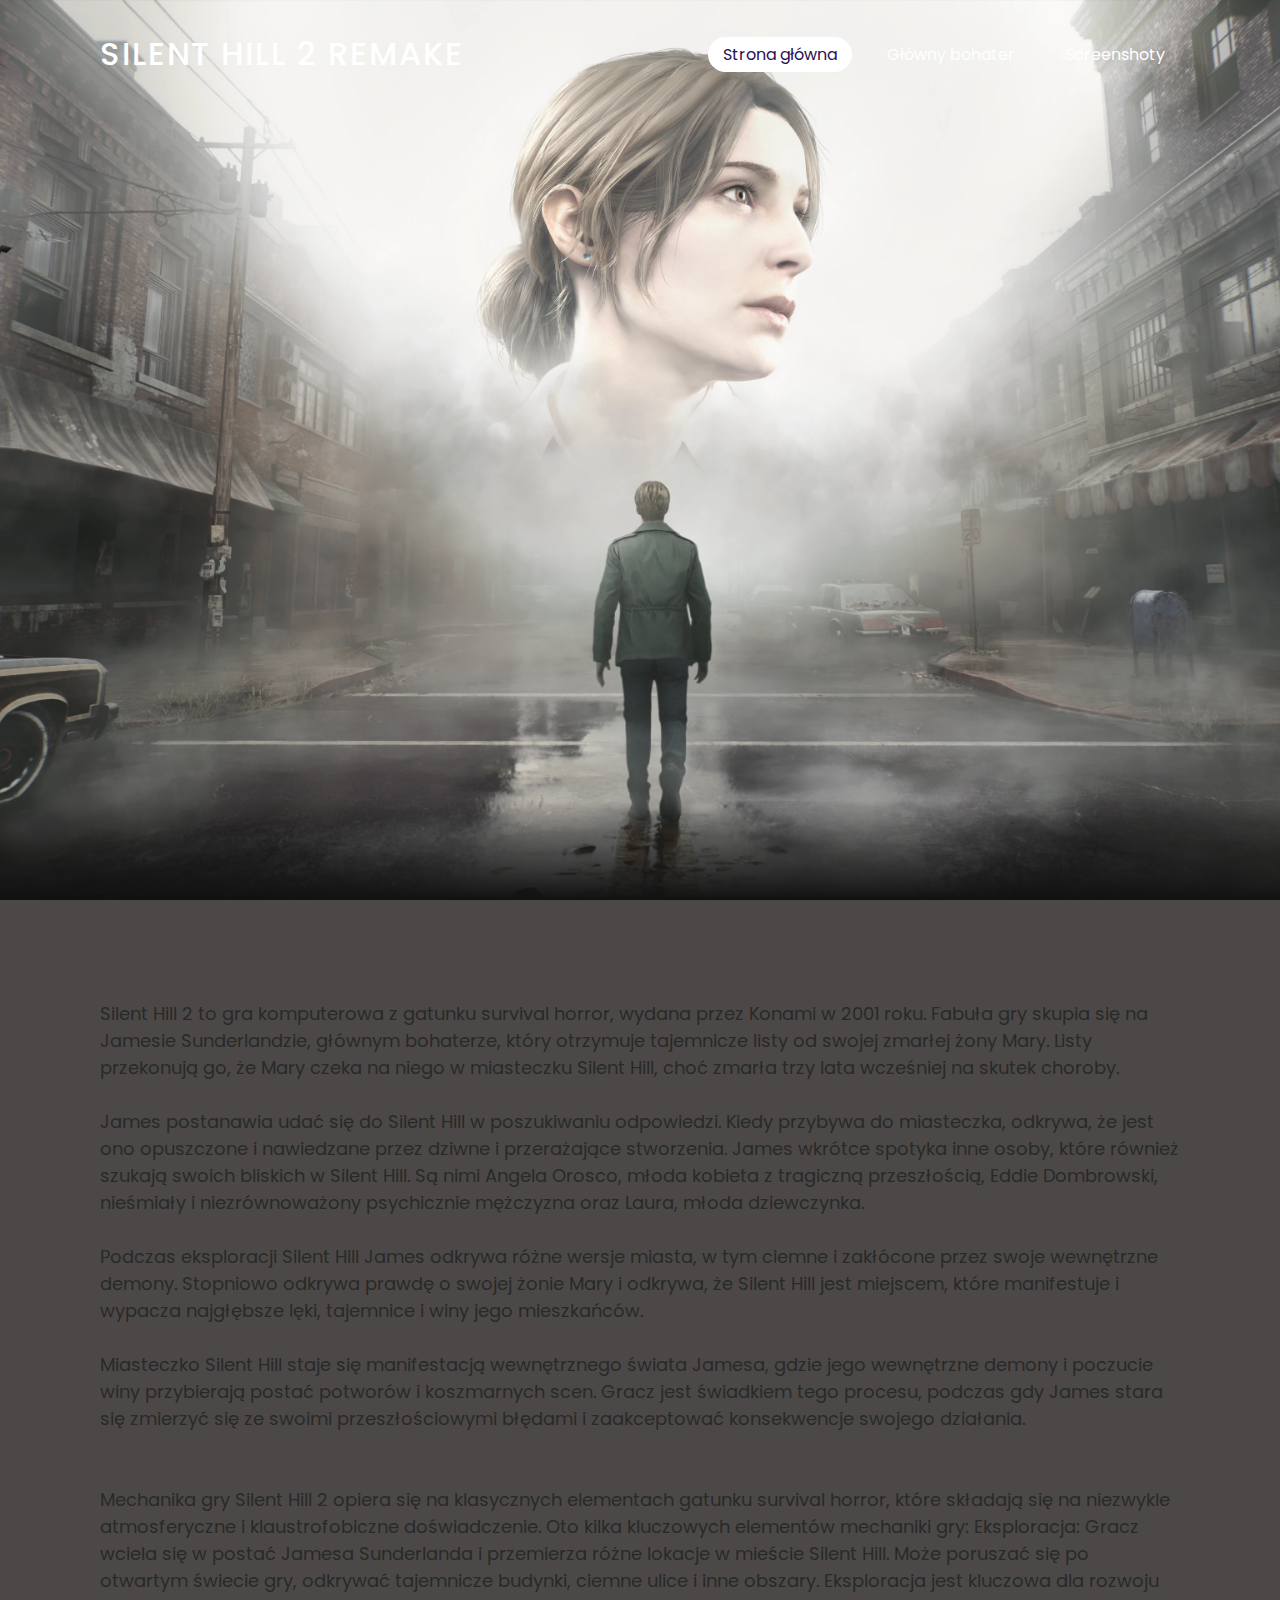
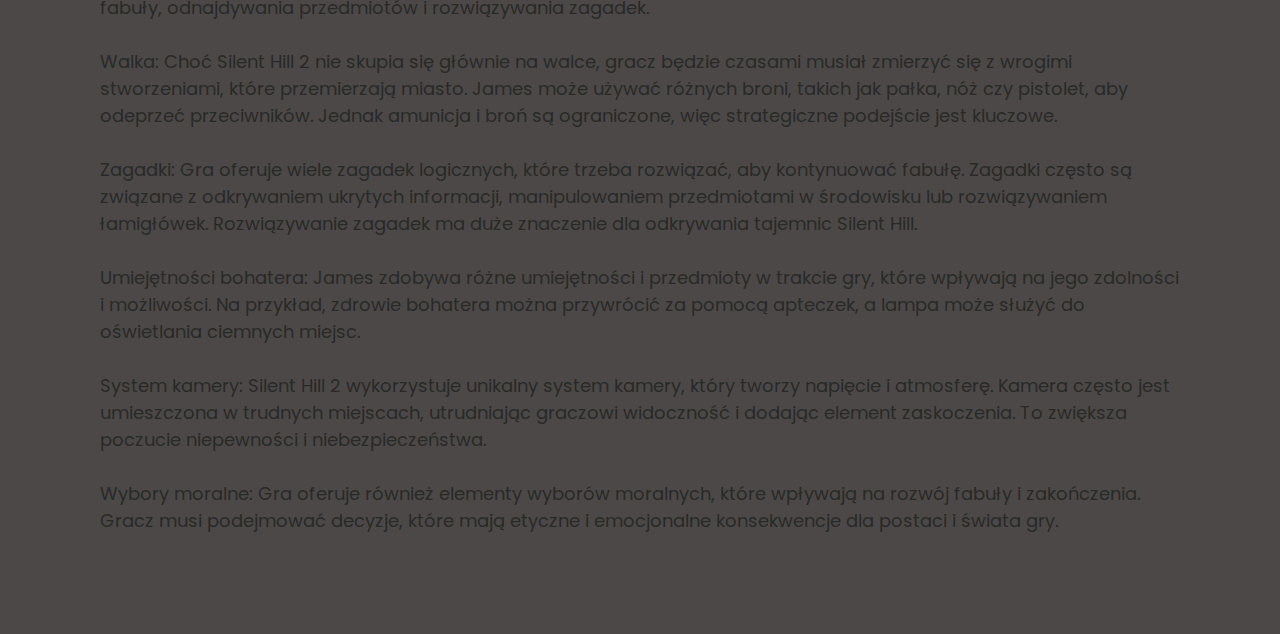
<file: index.html>
<!doctype html>
<!-- Jęzkyk strony -->
<html lang="pl">
<head>
    <!-- Polskie znaki -->
<meta charset="UTF-8" />
    <!-- Tytuł -->
    <title>Silent hill 2</title>
    <!-- CSS -->
    <link rel="stylesheet" type="text/css" href="style.css">
</head>
    <body>
        <header>
            <!-- nazwa gry w lewym górnym rogu -->
        <a href="index.html" class="logo">Silent Hill 2 Remake</a>
            <!-- lista podstron w prawym górnym rogu -->
            <ul>
            <li><a href="index.html" class="active">Strona główna</a></li>    
            <li><a href="james.html">Główny bohater</a></li>  
            <li><a href="screenshoty.html">Screenshoty</a></li>    
            </ul>
        </header>
    <section>
        <!-- tło -->
    <img src="background.jpg" id="background">
    </section>
        <!-- tekst poniżej -->
    <div class="sec" id="sec">
    <p>Silent Hill 2 to gra komputerowa z gatunku survival horror, wydana przez Konami w 2001 roku. Fabuła gry skupia się na Jamesie Sunderlandzie, głównym bohaterze, który otrzymuje tajemnicze listy od swojej zmarłej żony Mary. Listy przekonują go, że Mary czeka na niego w miasteczku Silent Hill, choć zmarła trzy lata wcześniej na skutek choroby.<br><br>James postanawia udać się do Silent Hill w poszukiwaniu odpowiedzi. Kiedy przybywa do miasteczka, odkrywa, że jest ono opuszczone i nawiedzane przez dziwne i przerażające stworzenia. James wkrótce spotyka inne osoby, które również szukają swoich bliskich w Silent Hill. Są nimi Angela Orosco, młoda kobieta z tragiczną przeszłością, Eddie Dombrowski, nieśmiały i niezrównoważony psychicznie mężczyzna oraz Laura, młoda dziewczynka.<br><br>Podczas eksploracji Silent Hill James odkrywa różne wersje miasta, w tym ciemne i zakłócone przez swoje wewnętrzne demony. Stopniowo odkrywa prawdę o swojej żonie Mary i odkrywa, że Silent Hill jest miejscem, które manifestuje i wypacza najgłębsze lęki, tajemnice i winy jego mieszkańców.<br><br>Miasteczko Silent Hill staje się manifestacją wewnętrznego świata Jamesa, gdzie jego wewnętrzne demony i poczucie winy przybierają postać potworów i koszmarnych scen. Gracz jest świadkiem tego procesu, podczas gdy James stara się zmierzyć się ze swoimi przeszłościowymi błędami i zaakceptować konsekwencje swojego działania.<br><br><br>Mechanika gry Silent Hill 2 opiera się na klasycznych elementach gatunku survival horror, które składają się na niezwykle atmosferyczne i klaustrofobiczne doświadczenie. Oto kilka kluczowych elementów mechaniki gry:
Eksploracja: Gracz wciela się w postać Jamesa Sunderlanda i przemierza różne lokacje w mieście Silent Hill. Może poruszać się po otwartym świecie gry, odkrywać tajemnicze budynki, ciemne ulice i inne obszary. Eksploracja jest kluczowa dla rozwoju fabuły, odnajdywania przedmiotów i rozwiązywania zagadek.<br><br>
Walka: Choć Silent Hill 2 nie skupia się głównie na walce, gracz będzie czasami musiał zmierzyć się z wrogimi stworzeniami, które przemierzają miasto. James może używać różnych broni, takich jak pałka, nóż czy pistolet, aby odeprzeć przeciwników. Jednak amunicja i broń są ograniczone, więc strategiczne podejście jest kluczowe.<br><br>
Zagadki: Gra oferuje wiele zagadek logicznych, które trzeba rozwiązać, aby kontynuować fabułę. Zagadki często są związane z odkrywaniem ukrytych informacji, manipulowaniem przedmiotami w środowisku lub rozwiązywaniem łamigłówek. Rozwiązywanie zagadek ma duże znaczenie dla odkrywania tajemnic Silent Hill.<br><br>
Umiejętności bohatera: James zdobywa różne umiejętności i przedmioty w trakcie gry, które wpływają na jego zdolności i możliwości. Na przykład, zdrowie bohatera można przywrócić za pomocą apteczek, a lampa może służyć do oświetlania ciemnych miejsc.<br><br>
System kamery: Silent Hill 2 wykorzystuje unikalny system kamery, który tworzy napięcie i atmosferę. Kamera często jest umieszczona w trudnych miejscach, utrudniając graczowi widoczność i dodając element zaskoczenia. To zwiększa poczucie niepewności i niebezpieczeństwa.<br><br>
Wybory moralne: Gra oferuje również elementy wyborów moralnych, które wpływają na rozwój fabuły i zakończenia. Gracz musi podejmować decyzje, które mają etyczne i emocjonalne konsekwencje dla postaci i świata gry.
</p>
    </div>
        <!-- funkcja przejścia -->
        <script>
        window.addEventListener('scroll', function(){
            let value = window.scrollY;
            background.style.top = value * 1 + 'px';
        })
        </script>
    </body>
</html>
</file>
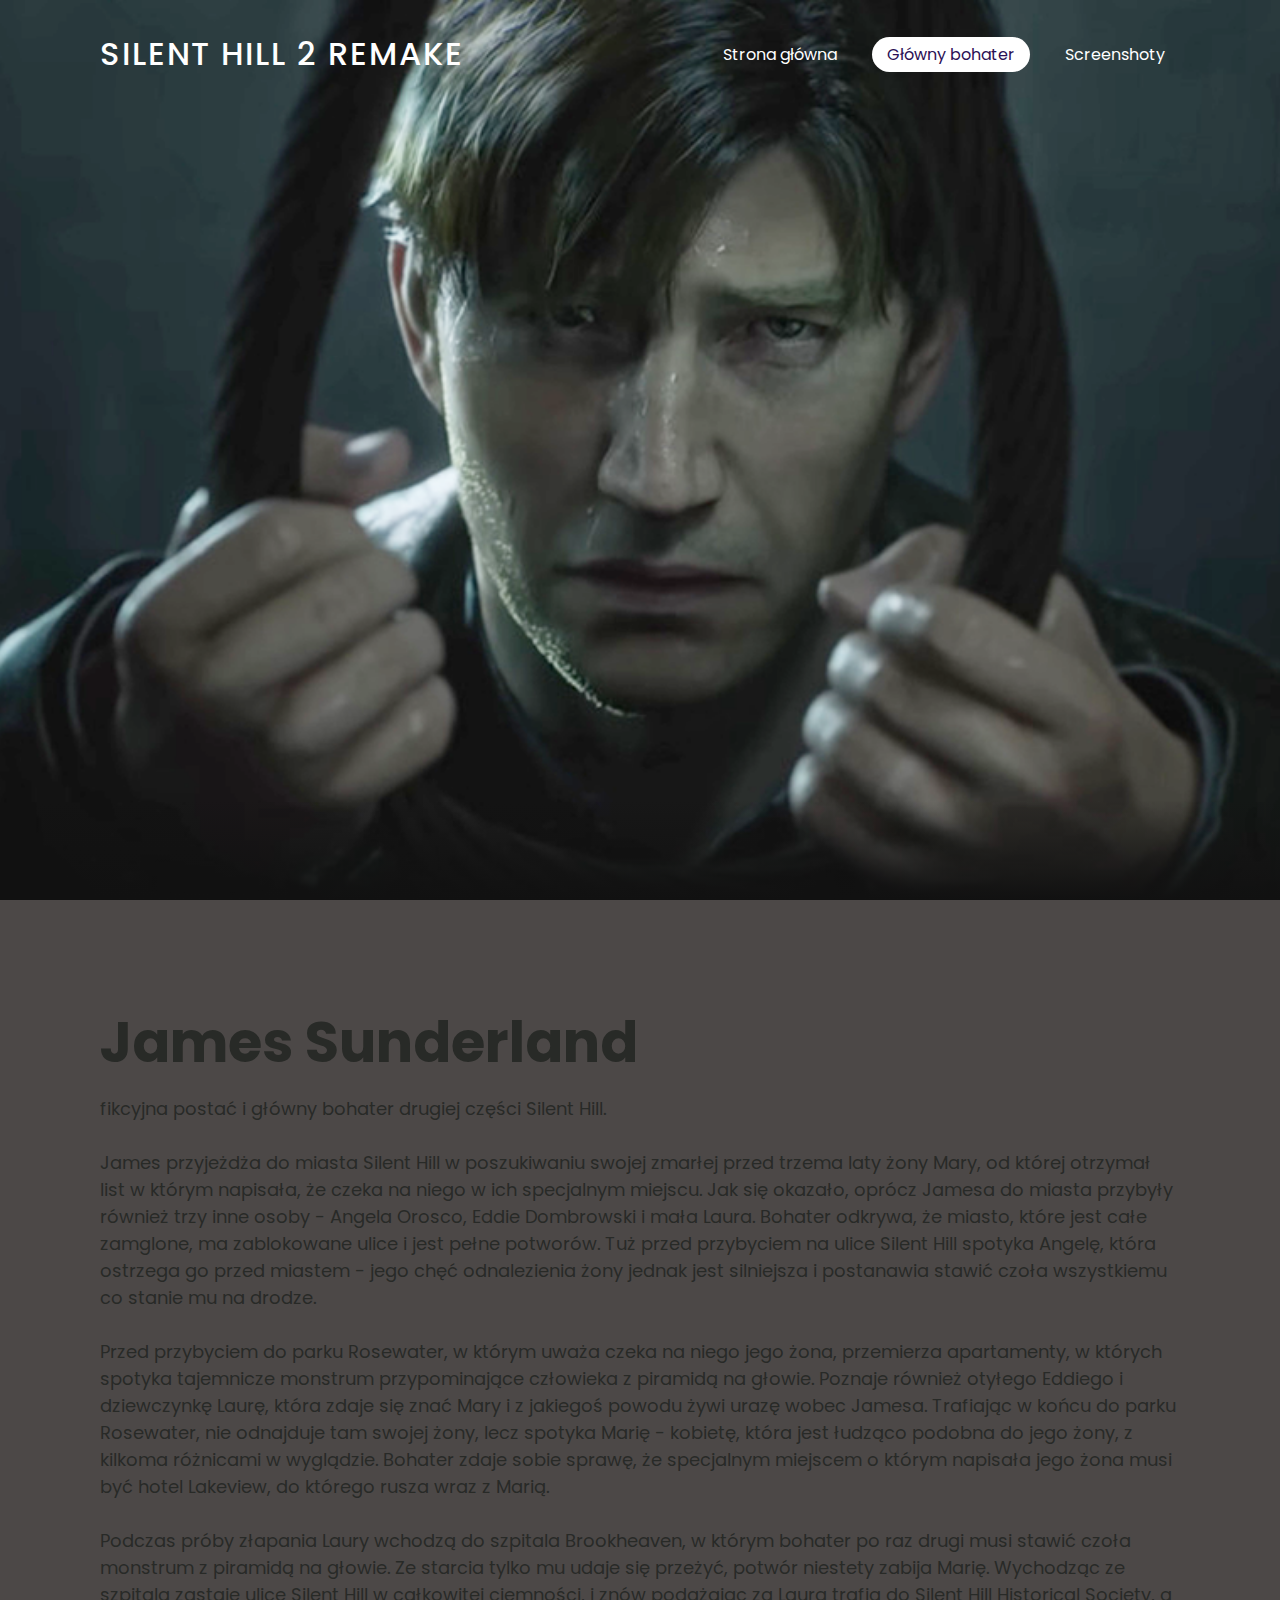
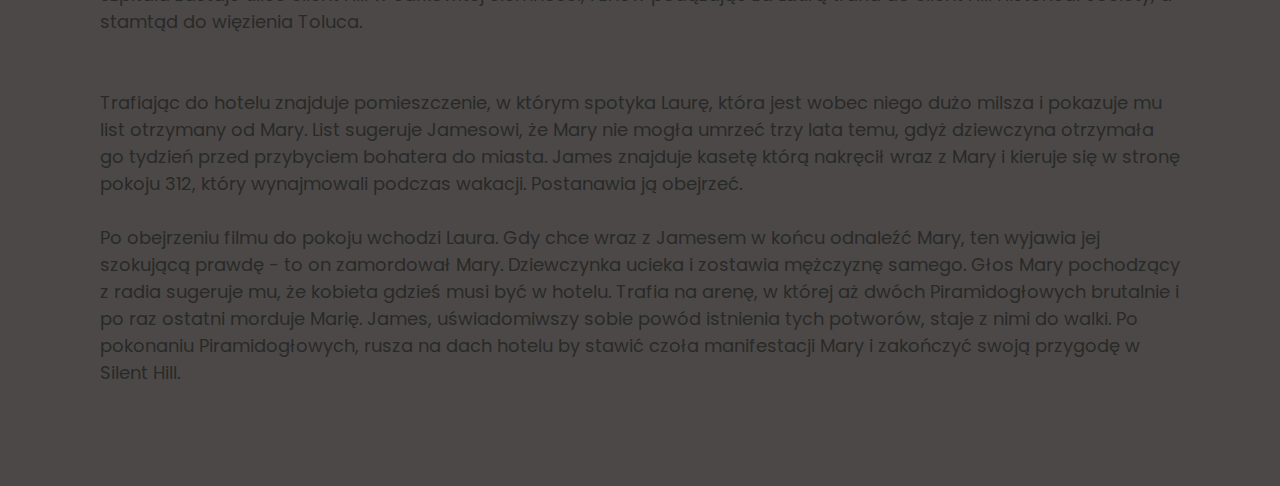
<file: james.html>
<!doctype html>
<!-- Jęzkyk strony -->
<html lang="pl">
<head>
    <!-- Polskie znaki -->
<meta charset="UTF-8" />
    <!-- Tytuł -->
    <title>James Sunderland</title>
    <!-- CSS -->
    <link rel="stylesheet" type="text/css" href="style.css">
</head>
    <body>
        <header>
            <!-- nazwa gry w lewym górnym rogu -->
        <a href="index.html" class="logo">Silent Hill 2 Remake</a>
            <!-- lista podstron w prawym górnym rogu -->
            <ul>
            <li><a href="index.html">Strona główna</a></li> 
            <li><a href="james.html" class="active">Główny bohater</a></li>  
            <li><a href="screenshoty.html">Screenshoty</a></li>    
            </ul>
        </header>
    <section>
        <!-- tło -->
    <img src="james.jpg" id="james">
    </section>
        <!-- tekst poniżej -->
    <div class="sec" id="sec">
        <h2>James Sunderland</h2>
    <p>fikcyjna postać i główny bohater drugiej części Silent Hill.<br><br>James przyjeżdża do miasta Silent Hill w poszukiwaniu swojej zmarłej przed trzema laty żony Mary, od której otrzymał list w którym napisała, że czeka na niego w ich specjalnym miejscu. Jak się okazało, oprócz Jamesa do miasta przybyły również trzy inne osoby - Angela Orosco, Eddie Dombrowski i mała Laura. Bohater odkrywa, że miasto, które jest całe zamglone, ma zablokowane ulice i jest pełne potworów. Tuż przed przybyciem na ulice Silent Hill spotyka Angelę, która ostrzega go przed miastem - jego chęć odnalezienia żony jednak jest silniejsza i postanawia stawić czoła wszystkiemu co stanie mu na drodze.<br><br>Przed przybyciem do parku Rosewater, w którym uważa czeka na niego jego żona, przemierza apartamenty, w których spotyka tajemnicze monstrum przypominające człowieka z piramidą na głowie. Poznaje również otyłego Eddiego i dziewczynkę Laurę, która zdaje się znać Mary i z jakiegoś powodu żywi urazę wobec Jamesa. Trafiając w końcu do parku Rosewater, nie odnajduje tam swojej żony, lecz spotyka Marię - kobietę, która jest łudząco podobna do jego żony, z kilkoma różnicami w wyglądzie. Bohater zdaje sobie sprawę, że specjalnym miejscem o którym napisała jego żona musi być hotel Lakeview, do którego rusza wraz z Marią.<br><br>Podczas próby złapania Laury wchodzą do szpitala Brookheaven, w którym bohater po raz drugi musi stawić czoła monstrum z piramidą na głowie. Ze starcia tylko mu udaje się przeżyć, potwór niestety zabija Marię. Wychodząc ze szpitala zastaje ulice Silent Hill w całkowitej ciemności, i znów podążając za Laurą trafia do Silent Hill Historical Society, a stamtąd do więzienia Toluca.<br><br><br>Trafiając do hotelu znajduje pomieszczenie, w którym spotyka Laurę, która jest wobec niego dużo milsza i pokazuje mu list otrzymany od Mary. List sugeruje Jamesowi, że Mary nie mogła umrzeć trzy lata temu, gdyż dziewczyna otrzymała go tydzień przed przybyciem bohatera do miasta. James znajduje kasetę którą nakręcił wraz z Mary i kieruje się w stronę pokoju 312, który wynajmowali podczas wakacji. Postanawia ją obejrzeć.<br><br>Po obejrzeniu filmu do pokoju wchodzi Laura. Gdy chce wraz z Jamesem w końcu odnaleźć Mary, ten wyjawia jej szokującą prawdę - to on zamordował Mary. Dziewczynka ucieka i zostawia mężczyznę samego. Głos Mary pochodzący z radia sugeruje mu, że kobieta gdzieś musi być w hotelu. Trafia na arenę, w której aż dwóch Piramidogłowych brutalnie i po raz ostatni morduje Marię. James, uświadomiwszy sobie powód istnienia tych potworów, staje z nimi do walki. Po pokonaniu Piramidogłowych, rusza na dach hotelu by stawić czoła manifestacji Mary i zakończyć swoją przygodę w Silent Hill.
</p>
    </div>
        <!-- funkcja przejścia -->
        <script>
        window.addEventListener('scroll', function(){
            let value = window.scrollY;
            james.style.top = value * 1 + 'px';
        })
        </script>
    </body>
</html>
</file>
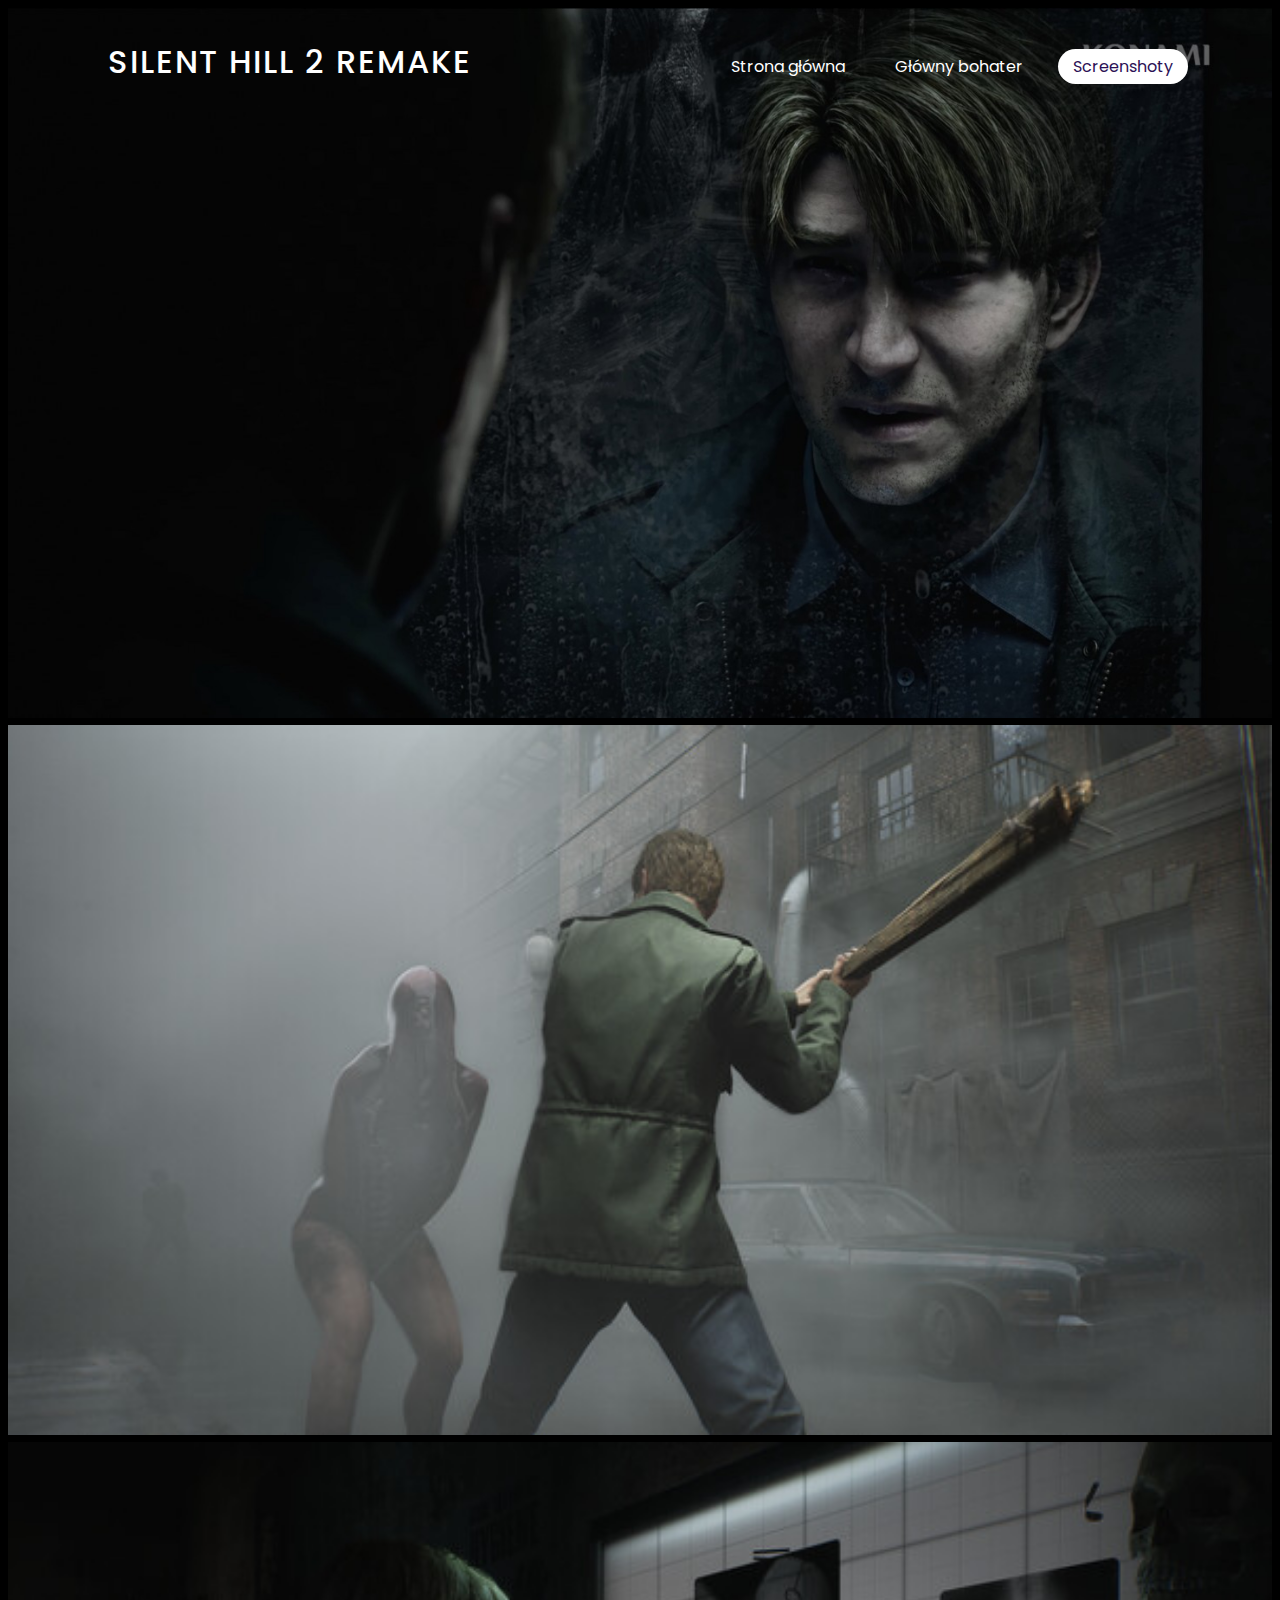
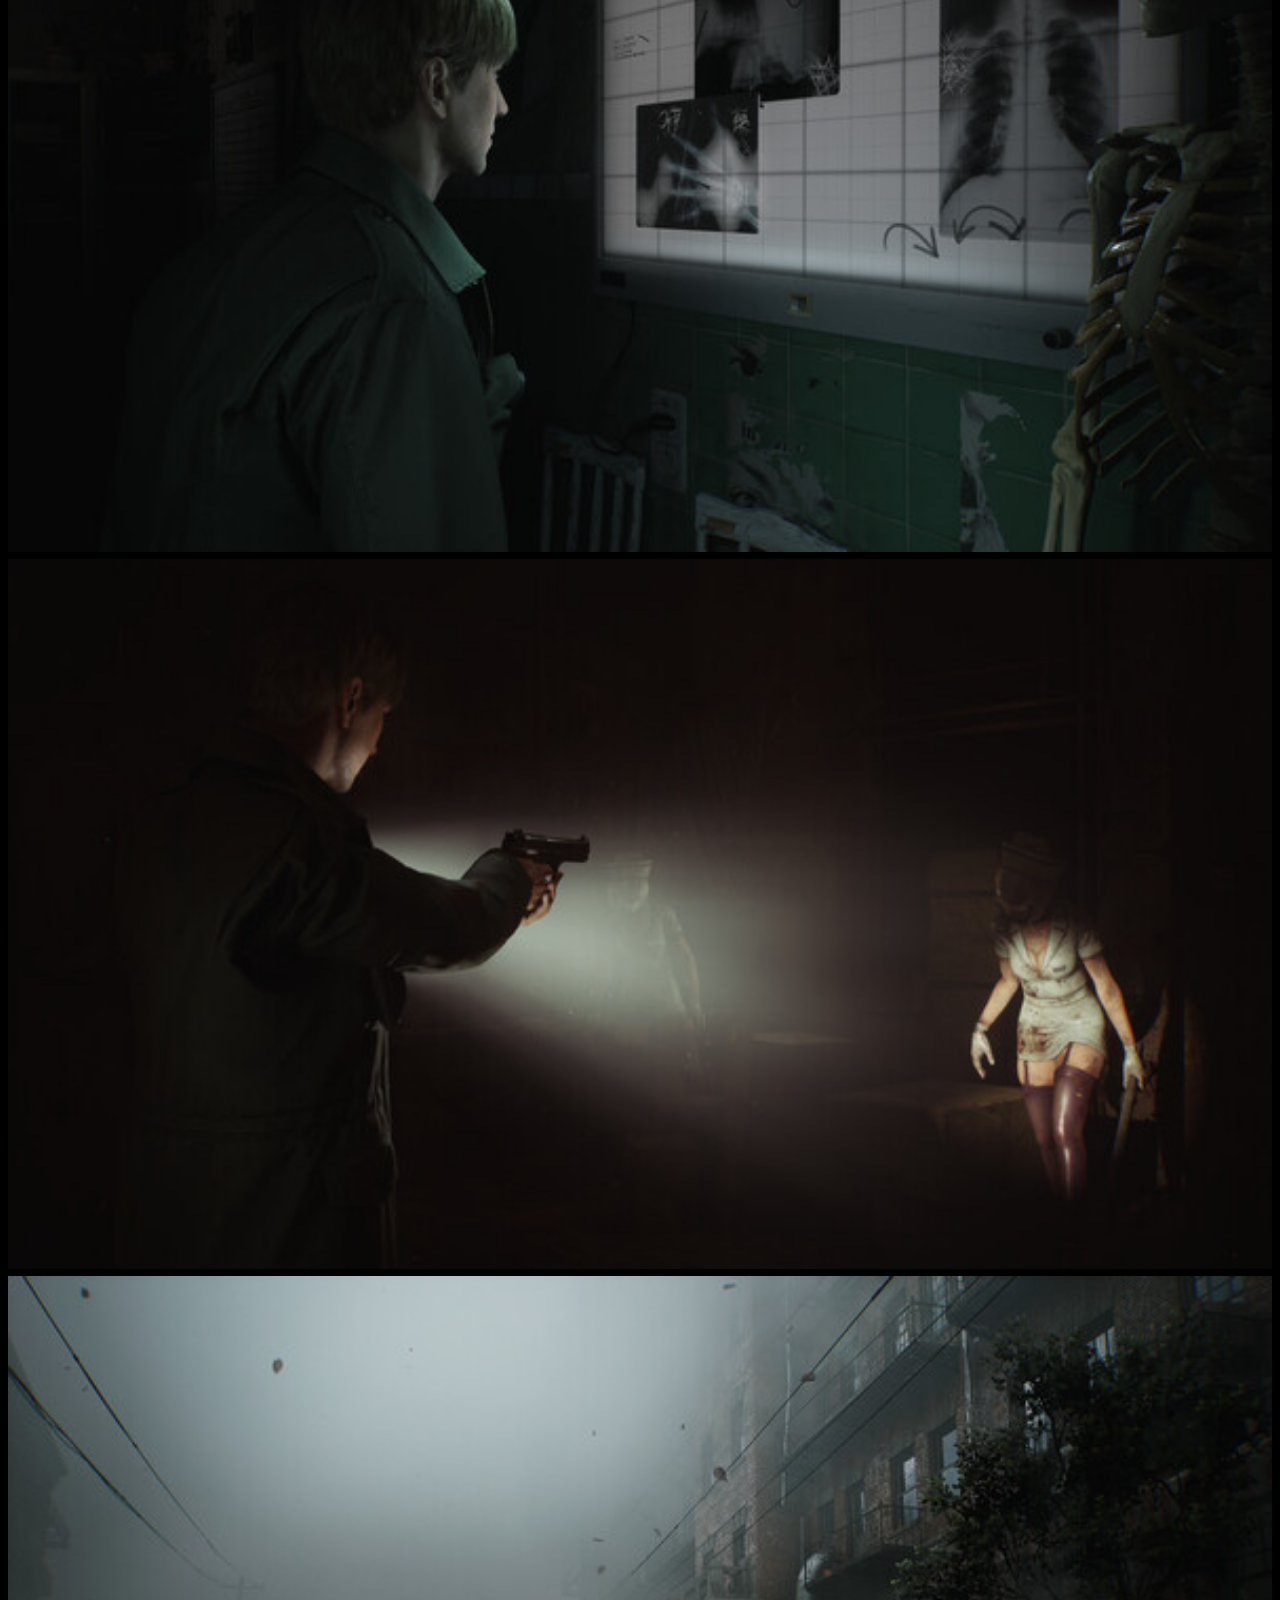
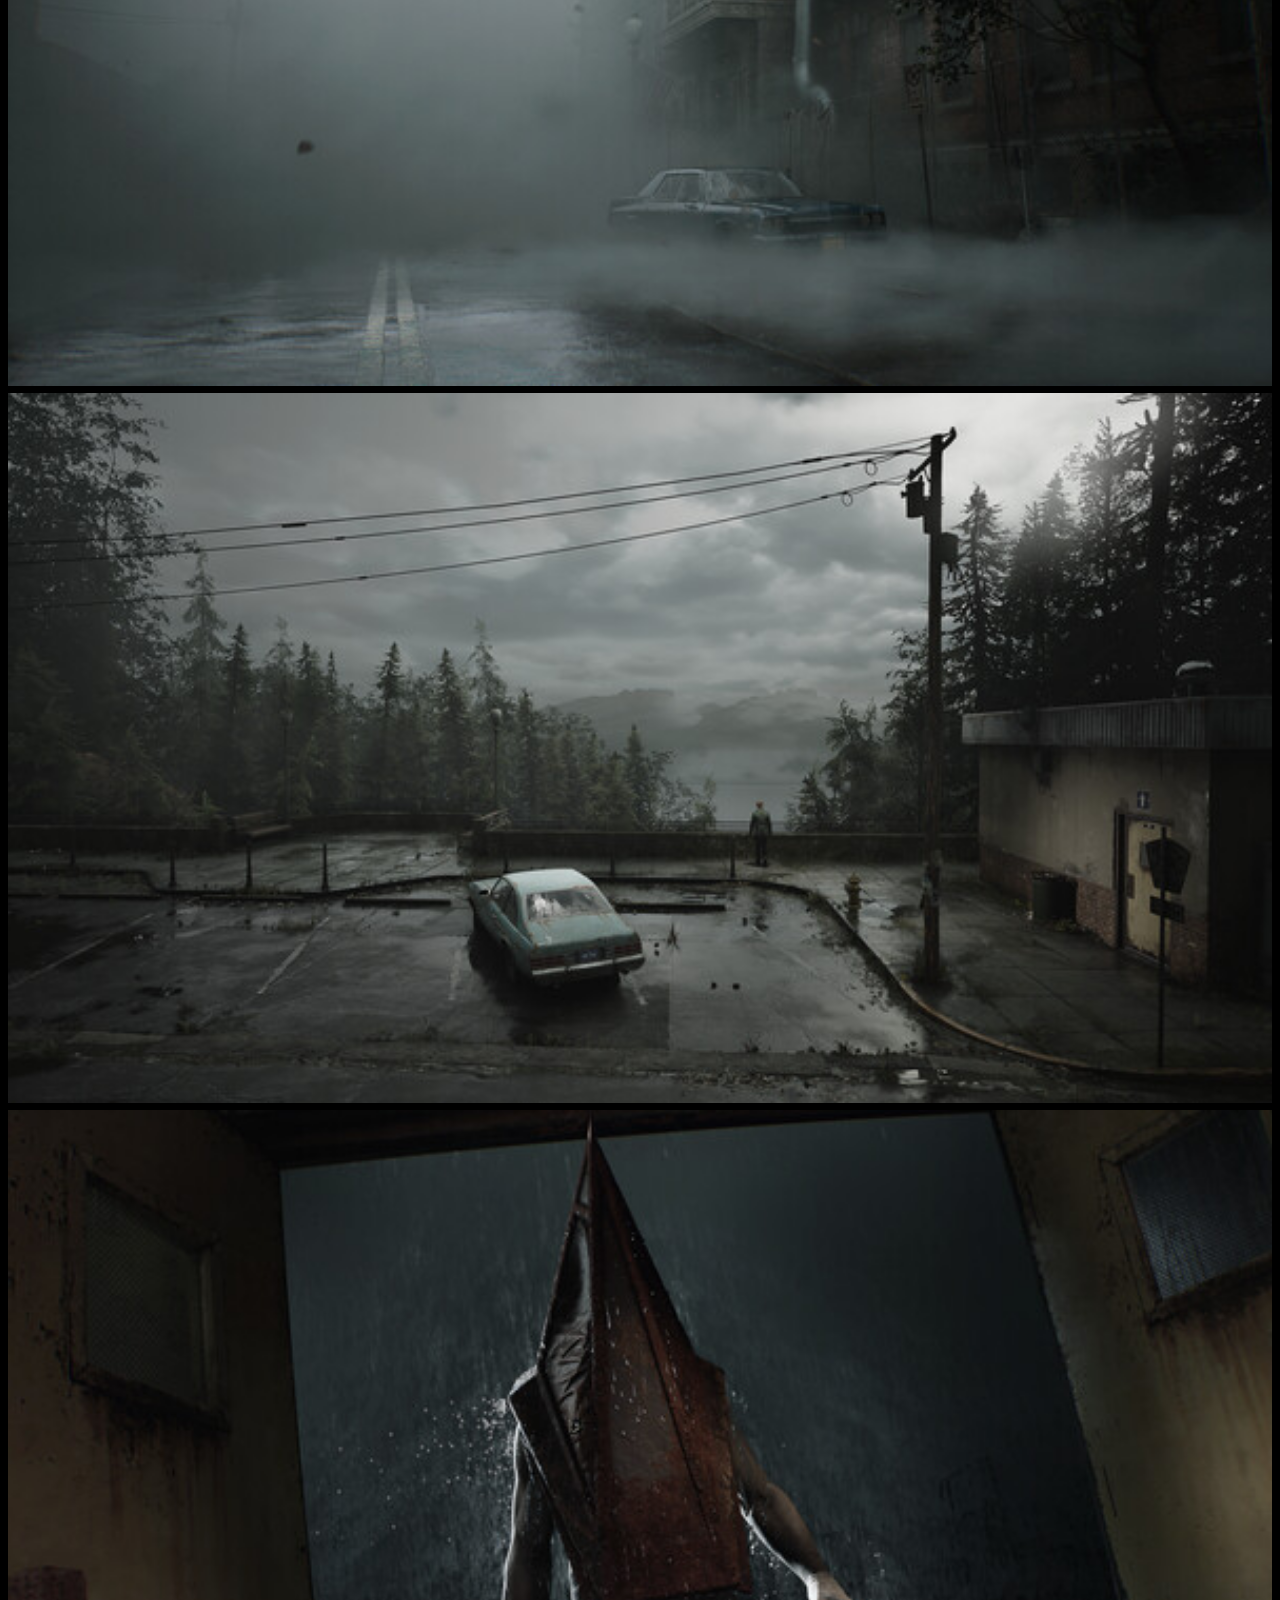
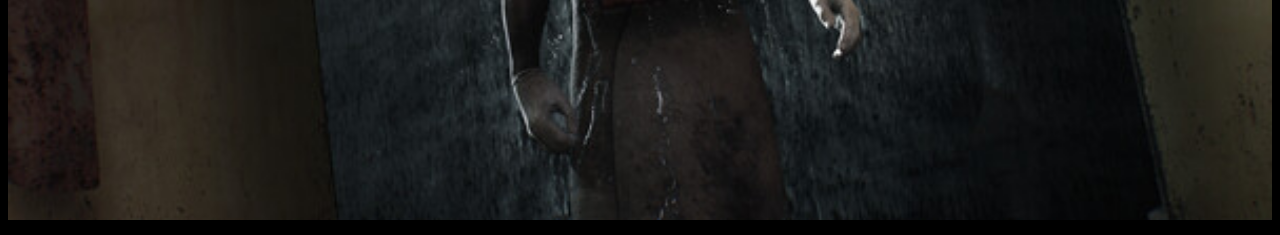
<file: screenshoty.html>
<!doctype html>
<!-- Jęzkyk strony -->
<html lang="pl">
<head>
    <!-- Polskie znaki -->
<meta charset="UTF-8" />
    <!-- Tytuł -->
    <title>Screenshoty</title>
    <!-- CSS -->
    <link rel="stylesheet" type="text/css" href="style-screenshoty.css">
</head>
    <body>
        <header>
            <!-- nazwa gry w lewym górnym rogu -->
        <a href="index.html" class="logo">Silent Hill 2 Remake</a>
            <!-- lista podstron w prawym górnym rogu -->
            <ul>
            <li><a href="index.html">Strona główna</a></li>    
            <li><a href="james.html">Główny bohater</a></li>  
            <li><a href="screenshoty.html" class="active">Screenshoty</a></li>    
            </ul>
        </header>
            <div class="galeria">
        <a target="_self" href="screen1.jpg">
             <img src="screen1.jpg" alt="screen1"></a>
        <a target="_self" href="screen2.jpg">
             <img src="screen2.jpg" alt="screen2"></a>
        <a target="_self" href="screen3.jpg">
             <img src="screen3.jpg" alt="screen3"></a>
        <a target="_self" href="screen4.jpg">
             <img src="screen4.jpg" alt="screen4"></a>
        <a target="_self" href="screen5.jpg">
             <img src="screen5.jpg" alt="screen5"></a>
        <a target="_self" href="screen6.jpg">
             <img src="screen6.jpg" alt="screen6"></a>
        <a target="_self" href="screen7.jpg">
             <img src="screen7.jpg" alt="screen7"></a>
    </div>
    </body>
</html>
</file>
<file: style.css>
/* Czcionka */
@import url('https://fonts.googleapis.com/css?family=Poppins:300,400,500,600,700,800,900&display=swap'); 
* 


{ /* wyrównanie tła i tekstu */
    margin: 0;
    padding: 0;
    box-sizing: border-box;
    font-family: 'Poppins', sans-serif;

}

header
{
    /* kompozycja tekstu na górze */
    position: absolute;
    width: 100%;
    padding: 30px 100px;
    display: flex;
    justify-content: space-between;
    z-index: 10000;
}
header .logo
{
    /* wygląd tekstu na górze */
    color: #fff;
    font-weight: 500;
    text-decoration: none;
    font-size: 32px;
    text-transform: uppercase;
    letter-spacing: 2px;
}
header ul
{
    /* ustawienie przycisków w prawym górnym poziomo i wyrówanie do góry */
    display: flex;
    align-self: center;
}
header ul li
{
    /* usunięcie podkreślenia i odstęp miedzy przyciskami w prawym górnym rogu */
    list-style: none;
    margin-left: 20px;
}
header ul li a
{
    /* kolorystyka i obramowanie przycisków w prawym górnym rogu */
    text-decoration: none;
    padding: 6px 15px;
    color: #fff;
    border-radius: 20px;
}
/* wyświetlanie obramowania po nakierowaniu na przycisk w prawym górnym rogu */
header ul li a:hover,
header ul li a.active
{ 
    /* kolor obramowania */
    background: #fff;
    color: #2b1055;
}
section
{
    /* ustawienie tła */
    position: relative;
    width: 100%;
    height: 100vh;
}
section::before
{
    /* ustawienie mgły między tłem a tekstem */
    content: '';
    position: absolute;
    bottom: 0;
    width: 100%;
    height: 100px;
    background: linear-gradient(to top,#111111,transparent);
    z-index: 1000;
}
section img
{
    /* wyrównanie tła */
    position: absolute;
    width: 100%;
    height: 100%;
    object-fit: cover;
    pointer-events: none;
}

.sec
{
    /* ustawienie i tło tekstu poniżej */
    position: relative;
    padding: 100px;
    background: #4c4847;
}
.sec p
{
    /* wielkość i kolor tekstu na dole */
 font-size: 18px;
 color: #282a27;
}
.sec h2
{
    font-size: 3.5em;
    margin-bottom: 10px;
    color: #282a27;
}
</file>
<file: style-screenshoty.css>
/* Czcionka */
@import url('https://fonts.googleapis.com/css?family=Poppins:300,400,500,600,700,800,900&display=swap'); 
* 


{ /* wyrównanie tła i tekstu */
    box-sizing: border-box;
    font-family: 'Poppins', sans-serif;

}

header
{
    /* kompozycja tekstu na górze */
    position: absolute;
    width: 100%;
    padding: 30px 100px;
    display: flex;
    justify-content: space-between;
    z-index: 10000;
}
header .logo
{
    /* wygląd tekstu na górze */
    color: #fff;
    font-weight: 500;
    text-decoration: none;
    font-size: 32px;
    text-transform: uppercase;
    letter-spacing: 2px;
}
header ul
{
    /* ustawienie przycisków w prawym górnym poziomo i wyrówanie do góry */
    display: flex;
    align-self: center;
}
header ul li
{
    /* usunięcie podkreślenia i odstęp miedzy przyciskami w prawym górnym rogu */
    list-style: none;
    margin-left: 20px;
}
header ul li a
{
    /* kolorystyka i obramowanie przycisków w prawym górnym rogu */
    text-decoration: none;
    padding: 6px 15px;
    color: #fff;
    border-radius: 20px;
}
/* wyświetlanie obramowania po nakierowaniu na przycisk w prawym górnym rogu */
header ul li a:hover,
header ul li a.active
{ 
    /* kolor obramowania */
    background: #fff;
    color: #2b1055;
}
img {
    margin-left: auto;
    margin-right: auto;
    width: 100%;
    height: auto;
    object-fit: cover;
}
body {
  background-color: black;
</file>
